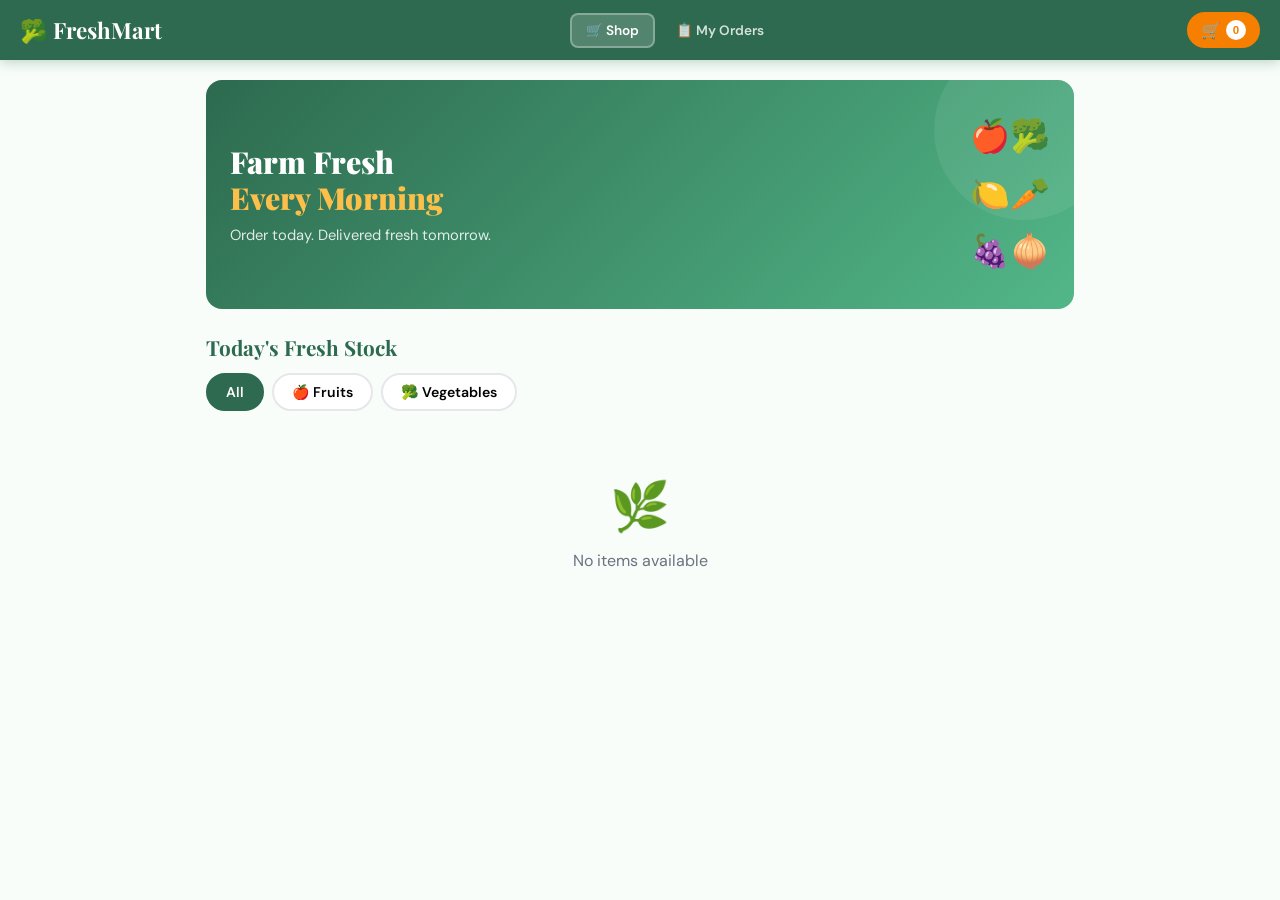
<file: index.html>
<!DOCTYPE html>
<html lang="en">
<head>
  <meta charset="UTF-8" />
  <meta name="viewport" content="width=device-width, initial-scale=1.0" />
  <title>FreshMart - Fresh Fruits & Vegetables</title>
  <meta name="theme-color" content="#2d6a4f" />
  <link rel="manifest" href="manifest.json" />
  <link href="https://fonts.googleapis.com/css2?family=Playfair+Display:wght@700;900&family=DM+Sans:wght@300;400;500;600&display=swap" rel="stylesheet" />
  <style>
    :root{--green:#2d6a4f;--gl:#52b788;--gp:#d8f3dc;--orange:#f77f00;--yellow:#fcbf49;--red:#e63946;--bg:#f8fdf9;--card:#fff;--text:#1b1b2f;--muted:#6b7280;--border:#e5e7eb;--shadow:0 4px 24px rgba(45,106,79,.10);--r:16px;}
    *{box-sizing:border-box;margin:0;padding:0;}
    body{font-family:'DM Sans',sans-serif;background:var(--bg);color:var(--text);min-height:100vh;padding-bottom:60px;}
    .navbar{background:var(--green);color:#fff;display:flex;align-items:center;justify-content:space-between;padding:12px 20px;position:sticky;top:0;z-index:100;box-shadow:0 2px 12px rgba(45,106,79,.3);}
    .nav-brand{font-family:'Playfair Display',serif;font-size:1.4rem;font-weight:700;}
    .nav-tabs{display:flex;gap:5px;}
    .nav-tab{background:transparent;border:2px solid transparent;color:rgba(255,255,255,.8);padding:7px 14px;border-radius:8px;cursor:pointer;font-family:'DM Sans',sans-serif;font-size:.85rem;font-weight:600;transition:all .2s;}
    .nav-tab.active,.nav-tab:hover{background:rgba(255,255,255,.18);color:#fff;border-color:rgba(255,255,255,.3);}
    .cart-btn{background:var(--orange);border:none;color:#fff;padding:8px 14px;border-radius:20px;font-weight:700;cursor:pointer;font-size:1rem;display:flex;align-items:center;gap:5px;}
    .cart-count{background:#fff;color:var(--orange);border-radius:50%;width:20px;height:20px;display:flex;align-items:center;justify-content:center;font-size:.72rem;font-weight:800;}
    .page{display:none;max-width:900px;margin:0 auto;padding:0 16px;}
    .page.active{display:block;}
    .hero{background:linear-gradient(135deg,var(--green),var(--gl));border-radius:var(--r);margin:20px 0;padding:28px 24px;display:flex;justify-content:space-between;align-items:center;color:#fff;overflow:hidden;position:relative;}
    .hero::before{content:'';position:absolute;top:-40px;right:-40px;width:180px;height:180px;background:rgba(255,255,255,.07);border-radius:50%;}
    .hero h1{font-family:'Playfair Display',serif;font-size:1.9rem;font-weight:900;line-height:1.2;}
    .hero h1 span{color:var(--yellow);}
    .hero p{margin-top:8px;opacity:.85;font-size:.92rem;}
    .hero-e{font-size:2rem;line-height:1.8;text-align:right;}
    .sec-title{font-family:'Playfair Display',serif;font-size:1.3rem;font-weight:700;color:var(--green);margin:24px 0 12px;}
    .filter-bar{display:flex;gap:8px;margin-bottom:16px;flex-wrap:wrap;}
    .filter-btn{padding:8px 18px;border-radius:20px;border:2px solid var(--border);background:#fff;cursor:pointer;font-family:'DM Sans',sans-serif;font-weight:600;font-size:.88rem;transition:all .2s;}
    .filter-btn.active,.filter-btn:hover{background:var(--green);color:#fff;border-color:var(--green);}
    .grid{display:grid;grid-template-columns:repeat(auto-fill,minmax(155px,1fr));gap:14px;margin-bottom:32px;}
    .pcard{background:var(--card);border-radius:var(--r);padding:18px 14px;box-shadow:var(--shadow);text-align:center;transition:transform .2s;border:2px solid transparent;}
    .pcard:hover{transform:translateY(-3px);border-color:var(--gp);}
    .pcard.oos{opacity:.5;}
    .pe{font-size:2.4rem;margin-bottom:8px;}
    .pn{font-weight:700;font-size:.95rem;margin-bottom:4px;}
    .pp{color:var(--green);font-weight:800;font-size:1.05rem;}
    .pu{font-size:.75rem;color:var(--muted);}
    .ps{font-size:.78rem;color:var(--muted);margin:5px 0 10px;}
    .ps.low{color:var(--red);font-weight:700;}
    .btn-add{width:100%;padding:9px;background:var(--green);color:#fff;border:none;border-radius:10px;font-family:'DM Sans',sans-serif;font-weight:700;cursor:pointer;transition:background .2s;}
    .btn-add:hover{background:var(--gl);}
    .btn-add:disabled{background:var(--border);color:var(--muted);cursor:not-allowed;}
    .qc{display:flex;align-items:center;justify-content:center;gap:10px;}
    .qb{width:30px;height:30px;background:var(--gp);color:var(--green);border:none;border-radius:8px;font-size:1.2rem;cursor:pointer;font-weight:800;line-height:1;}
    .qb:hover{background:var(--green);color:#fff;}
    .qn{font-weight:800;font-size:1rem;min-width:22px;text-align:center;}
    .overlay{display:none;position:fixed;inset:0;background:rgba(0,0,0,.45);z-index:200;align-items:center;justify-content:center;padding:16px;}
    .overlay.open{display:flex;}
    .modal{background:#fff;border-radius:20px;padding:24px;width:100%;max-width:480px;max-height:90vh;overflow-y:auto;box-shadow:0 20px 60px rgba(0,0,0,.25);}
    .mhead{display:flex;align-items:center;justify-content:space-between;margin-bottom:18px;}
    .mhead h2{font-family:'Playfair Display',serif;font-size:1.3rem;}
    .cbtn{background:var(--gp);border:none;border-radius:8px;padding:4px 12px;cursor:pointer;font-size:1rem;color:var(--green);}
    .ci{display:flex;align-items:center;justify-content:space-between;padding:10px 0;border-bottom:1px solid var(--border);gap:10px;}
    .cin{flex:1;font-weight:600;}
    .cip{color:var(--green);font-weight:800;white-space:nowrap;}
    .cfooter{border-top:2px solid var(--border);padding-top:14px;margin-top:8px;display:flex;flex-direction:column;gap:12px;}
    .ctotal{font-size:1.2rem;font-weight:800;}
    .fg{margin-bottom:14px;}
    .fg label{display:block;font-weight:700;font-size:.8rem;margin-bottom:5px;color:var(--muted);text-transform:uppercase;letter-spacing:.5px;}
    .fg input,.fg textarea{width:100%;padding:11px 14px;border:2px solid var(--border);border-radius:10px;font-family:'DM Sans',sans-serif;font-size:.95rem;outline:none;transition:border-color .2s;}
    .fg input:focus,.fg textarea:focus{border-color:var(--green);}
    .po{display:flex;gap:16px;flex-wrap:wrap;}
    .pol{display:flex;align-items:center;gap:8px;font-weight:600;cursor:pointer;}
    .ubox{background:linear-gradient(135deg,#e8f5e9,#f1f8e9);border:2px solid var(--gl);border-radius:14px;padding:16px;margin-bottom:12px;}
    .urow{display:flex;gap:14px;align-items:center;}
    .uicon{font-size:3rem;}
    .ulbl{font-size:.75rem;color:var(--muted);text-transform:uppercase;letter-spacing:.5px;}
    .uval{font-weight:800;color:var(--green);font-size:1rem;word-break:break-all;}
    .sbox{background:var(--gp);border-radius:12px;padding:14px;margin-top:10px;font-size:.9rem;}
    .sbox>div{margin-bottom:5px;}
    .btn-p{background:var(--green);color:#fff;border:none;border-radius:12px;padding:12px 24px;font-family:'DM Sans',sans-serif;font-weight:700;font-size:1rem;cursor:pointer;transition:background .2s;}
    .btn-p:hover{background:var(--gl);}
    .ocard{background:#fff;border-radius:14px;padding:16px;box-shadow:var(--shadow);margin-bottom:12px;border-left:4px solid var(--green);}
    .ocard.pending{border-color:var(--orange);}
    .ocard.delivered{border-color:var(--gl);}
    .oid{font-size:.78rem;color:var(--muted);}
    .oaddr{font-weight:700;}
    .oitems{font-size:.88rem;margin:6px 0;}
    .ometa{display:flex;gap:8px;flex-wrap:wrap;align-items:center;margin-top:8px;}
    .badge{padding:3px 10px;border-radius:20px;font-size:.72rem;font-weight:800;text-transform:uppercase;}
    .bp{background:#fff3cd;color:#856404;}
    .bd{background:var(--gp);color:var(--green);}
    .bc{background:#f8d7da;color:#721c24;}
    .bu{background:#cce5ff;color:#004085;}
    .bpd{background:var(--gp);color:var(--green);}
    .toast{position:fixed;bottom:28px;left:50%;transform:translateX(-50%) translateY(100px);background:var(--text);color:#fff;padding:12px 26px;border-radius:30px;font-weight:700;z-index:999;transition:transform .3s;white-space:nowrap;}
    .toast.show{transform:translateX(-50%) translateY(0);}
    .empty{text-align:center;color:var(--muted);padding:48px 20px;}
    .empty .big{font-size:3rem;margin-bottom:12px;}
    @media(max-width:600px){.hero h1{font-size:1.5rem;}.hero-e{font-size:1.5rem;}.nav-brand{font-size:1.1rem;}.nav-tab{padding:5px 9px;font-size:.78rem;}}
  </style>
</head>
<body>
<nav class="navbar">
  <div class="nav-brand">🥦 FreshMart</div>
  <div class="nav-tabs">
    <button class="nav-tab active" onclick="showTab('shop',this)">🛒 Shop</button>
    <button class="nav-tab" onclick="showTab('myorders',this)">📋 My Orders</button>
  </div>
  <button class="cart-btn" onclick="openCart()">🛒 <span class="cart-count" id="cartCount">0</span></button>
</nav>

<!-- SHOP -->
<div class="page active" id="tab-shop">
  <div class="hero">
    <div><h1>Farm Fresh<br><span>Every Morning</span></h1><p>Order today. Delivered fresh tomorrow.</p></div>
    <div class="hero-e">🍎🥦<br>🍋🥕<br>🍇🧅</div>
  </div>
  <div class="sec-title">Today's Fresh Stock</div>
  <div class="filter-bar">
    <button class="filter-btn active" onclick="filterCat('all',this)">All</button>
    <button class="filter-btn" onclick="filterCat('fruit',this)">🍎 Fruits</button>
    <button class="filter-btn" onclick="filterCat('vegetable',this)">🥦 Vegetables</button>
  </div>
  <div class="grid" id="productGrid"></div>
</div>

<!-- MY ORDERS -->
<div class="page" id="tab-myorders">
  <div class="sec-title" style="margin-top:20px">My Orders</div>
  <div id="myOrdersList"></div>
</div>

<!-- CART MODAL -->
<div class="overlay" id="cartOverlay" onclick="maybeClose('cartOverlay',event)">
  <div class="modal">
    <div class="mhead"><h2>Your Cart 🛒</h2><button class="cbtn" onclick="closeOverlay('cartOverlay')">✕</button></div>
    <div id="cartItemsEl"></div>
    <div class="cfooter">
      <div class="ctotal">Total: ₹<span id="cartTotalEl">0</span></div>
      <button class="btn-p" onclick="goCheckout()">Place Order →</button>
    </div>
  </div>
</div>

<!-- CHECKOUT MODAL -->
<div class="overlay" id="checkoutOverlay" onclick="maybeClose('checkoutOverlay',event)">
  <div class="modal">
    <div class="mhead"><h2>Confirm Order 📋</h2><button class="cbtn" onclick="closeOverlay('checkoutOverlay')">✕</button></div>
    <div class="fg"><label>Your Name *</label><input id="cName" placeholder="Enter your name"/></div>
    <div class="fg"><label>Phone Number *</label><input type="tel" id="cPhone" placeholder="+91 XXXXXXXXXX"/></div>
    <div class="fg"><label>Delivery Address *</label><textarea id="cAddr" rows="2" placeholder="Full delivery address"></textarea></div>
    <div class="fg">
      <label>Payment Method</label>
      <div class="po">
        <label class="pol"><input type="radio" name="pm" value="cash" checked onchange="toggleUpi()"> Cash on Delivery</label>
        <label class="pol"><input type="radio" name="pm" value="upi" onchange="toggleUpi()"> UPI / Online</label>
      </div>
    </div>
    <div id="upiBox" class="ubox" style="display:none">
      <div class="urow">
        <div class="uicon">📱</div>
        <div>
          <div class="ulbl">UPI ID</div><div class="uval" id="showUpiId">—</div>
          <div class="ulbl" style="margin-top:6px">Phone Pay / GPay / Paytm</div>
          <div class="uval" id="showUpiPhone">—</div>
        </div>
      </div>
      <div class="fg" style="margin-top:12px"><label>UTR / Transaction Number</label><input id="utrInput" placeholder="Enter after payment"/></div>
    </div>
    <div class="sbox" id="checkoutSummary"></div>
    <button class="btn-p" style="width:100%;margin-top:16px" onclick="confirmOrder()">✅ Confirm Order</button>
  </div>
</div>

<div class="toast" id="toast"></div>

<script>
function getData(k,def){try{return JSON.parse(localStorage.getItem(k))||def;}catch{return def;}}
function getProds(){return getData('fm_products',[]);}
function getOrders(){return getData('fm_orders',[]);}
function getPay(){return getData('fm_payment',{});}
function saveOrders(o){localStorage.setItem('fm_orders',JSON.stringify(o));}

let cart={},catFilter='all';

function toast(msg){const t=document.getElementById('toast');t.textContent=msg;t.classList.add('show');setTimeout(()=>t.classList.remove('show'),2500);}

function showTab(n,btn){
  document.querySelectorAll('.page').forEach(p=>p.classList.remove('active'));
  document.querySelectorAll('.nav-tab').forEach(b=>b.classList.remove('active'));
  document.getElementById('tab-'+n).classList.add('active');
  if(btn)btn.classList.add('active');
  if(n==='shop')renderProducts();
  if(n==='myorders')renderMyOrders();
}

function filterCat(c,btn){
  catFilter=c;
  document.querySelectorAll('.filter-btn').forEach(b=>b.classList.remove('active'));
  btn.classList.add('active');
  renderProducts();
}

function calcSold(id){
  return getOrders().filter(o=>o.status!=='cancelled')
    .reduce((a,o)=>a+(o.items||[]).filter(i=>i.productId==id).reduce((s,i)=>s+i.qty,0),0);
}

function renderProducts(){
  const prods=getProds();
  const list=catFilter==='all'?prods:prods.filter(p=>p.category===catFilter);
  const grid=document.getElementById('productGrid');
  if(!list.length){grid.innerHTML='<div class="empty" style="grid-column:1/-1"><div class="big">🌿</div>No items available</div>';return;}
  grid.innerHTML=list.map(p=>{
    const avail=p.stock-calcSold(p.id);
    const inCart=cart[p.id]||0;
    const low=avail>0&&avail<=5,oos=avail<=0;
    return `<div class="pcard ${oos?'oos':''}">
      <div class="pe">${p.emoji}</div>
      <div class="pn">${p.name}</div>
      <div class="pp">₹${p.price}<span class="pu">/kg</span></div>
      <div class="ps ${low?'low':''}">${oos?'❌ Out of stock':low?`⚠️ Only ${avail}kg left`:`${avail}kg available`}</div>
      ${oos?`<button class="btn-add" disabled>Out of Stock</button>`:
        inCart===0?`<button class="btn-add" onclick="addCart(${p.id})">+ Add to Cart</button>`:
        `<div class="qc"><button class="qb" onclick="chgQty(${p.id},-1)">−</button><span class="qn">${inCart}kg</span><button class="qb" onclick="chgQty(${p.id},1)">+</button></div>`}
    </div>`;
  }).join('');
}

function addCart(id){cart[id]=1;updCount();renderProducts();}
function chgQty(id,d){
  const p=getProds().find(x=>x.id==id);
  const avail=p.stock-calcSold(p.id);
  cart[id]=(cart[id]||0)+d;
  if(cart[id]>avail){cart[id]=avail;toast('Max stock reached');}
  if(cart[id]<=0)delete cart[id];
  updCount();renderProducts();
}
function updCount(){document.getElementById('cartCount').textContent=Object.values(cart).reduce((a,b)=>a+b,0);}

function openCart(){document.getElementById('cartOverlay').classList.add('open');renderCartModal();}
function closeOverlay(id){document.getElementById(id).classList.remove('open');}
function maybeClose(id,e){if(e.target===document.getElementById(id))closeOverlay(id);}

function renderCartModal(){
  const keys=Object.keys(cart),prods=getProds();let total=0;
  const el=document.getElementById('cartItemsEl');
  if(!keys.length){el.innerHTML='<p class="empty">Cart is empty</p>';document.getElementById('cartTotalEl').textContent=0;return;}
  el.innerHTML=keys.map(id=>{
    const p=prods.find(x=>x.id==id);const sub=p.price*cart[id];total+=sub;
    return `<div class="ci"><div class="cin">${p.emoji} ${p.name}</div>
      <div class="qc" style="gap:6px"><button class="qb" onclick="chgQty(${p.id},-1);renderCartModal()">−</button><span class="qn">${cart[id]}kg</span><button class="qb" onclick="chgQty(${p.id},1);renderCartModal()">+</button></div>
      <div class="cip">₹${sub}</div></div>`;
  }).join('');
  document.getElementById('cartTotalEl').textContent=total;
}

function goCheckout(){
  if(!Object.keys(cart).length){toast('Cart is empty');return;}
  closeOverlay('cartOverlay');
  const pay=getPay();
  document.getElementById('showUpiId').textContent=pay.upiId||'Contact shop for UPI';
  document.getElementById('showUpiPhone').textContent=pay.phone||'—';
  renderSummary();
  document.getElementById('checkoutOverlay').classList.add('open');
}

function toggleUpi(){
  document.getElementById('upiBox').style.display=document.querySelector('input[name="pm"]:checked').value==='upi'?'block':'none';
}

function renderSummary(){
  const prods=getProds();let total=0;
  const lines=Object.keys(cart).map(id=>{const p=prods.find(x=>x.id==id);const sub=p.price*cart[id];total+=sub;return `<div>${p.emoji} ${p.name} × ${cart[id]}kg = ₹${sub}</div>`;});
  document.getElementById('checkoutSummary').innerHTML=lines.join('')+`<div style="border-top:1px solid #aaa;margin-top:8px;padding-top:8px;font-weight:800">Total: ₹${total}</div>`;
}

function confirmOrder(){
  const name=document.getElementById('cName').value.trim();
  const phone=document.getElementById('cPhone').value.trim();
  const addr=document.getElementById('cAddr').value.trim();
  const method=document.querySelector('input[name="pm"]:checked').value;
  const utr=document.getElementById('utrInput').value.trim();
  if(!name||!phone||!addr){toast('⚠️ Please fill all fields');return;}
  const prods=getProds();let total=0;
  const items=Object.keys(cart).map(id=>{const p=prods.find(x=>x.id==id);const sub=p.price*cart[id];total+=sub;return{productId:p.id,name:p.name,emoji:p.emoji,qty:cart[id],price:p.price,subtotal:sub};});
  const order={id:'ORD'+Date.now(),customer:name,phone,address:addr,paymentMethod:method,utr:utr||'',paymentStatus:method==='upi'&&utr?'paid':'pending',status:'pending',items,total,orderDate:new Date().toISOString(),deliveryDate:getTomorrow()};
  const orders=getOrders();orders.unshift(order);saveOrders(orders);
  localStorage.setItem('fm_my_phone',phone);
  cart={};updCount();closeOverlay('checkoutOverlay');
  ['cName','cPhone','cAddr','utrInput'].forEach(id=>document.getElementById(id).value='');
  toast(`✅ Order placed! ID: ${order.id}`);renderProducts();
}

function getTomorrow(){const d=new Date();d.setDate(d.getDate()+1);return d.toISOString().slice(0,10);}

function renderMyOrders(){
  const el=document.getElementById('myOrdersList');
  const phone=localStorage.getItem('fm_my_phone')||'';
  const all=getOrders();
  const mine=phone?all.filter(o=>o.phone===phone):all;
  if(!mine.length){el.innerHTML='<div class="empty"><div class="big">📋</div>No orders yet.<br>Start shopping!</div>';return;}
  el.innerHTML=mine.map(o=>`
    <div class="ocard ${o.status}">
      <div style="display:flex;justify-content:space-between;align-items:flex-start;flex-wrap:wrap;gap:6px">
        <div><div class="oid">${o.id} · ${fmt(o.orderDate)}</div><div class="oaddr">📍 ${o.address}</div></div>
        <div style="font-weight:800;color:var(--green);font-size:1.1rem">₹${o.total}</div>
      </div>
      <div class="oitems">${o.items.map(i=>`${i.emoji} ${i.name} ×${i.qty}kg`).join(' · ')}</div>
      <div class="ometa">
        <span class="badge ${o.status==='delivered'?'bd':'bp'}">${o.status==='delivered'?'✅ Delivered':'🕐 Pending'}</span>
        <span class="badge ${o.paymentMethod==='upi'?'bu':'bc'}">${o.paymentMethod}</span>
        <span class="badge ${o.paymentStatus==='paid'?'bpd':'bp'}">${o.paymentStatus==='paid'?'✅ Paid':'⏳ Unpaid'}</span>
        <span style="margin-left:auto;font-size:.78rem;color:var(--muted)">Delivery: ${o.deliveryDate}</span>
      </div>
    </div>`).join('');
}

function fmt(iso){if(!iso)return'';return new Date(iso).toLocaleDateString('en-IN',{day:'numeric',month:'short',hour:'2-digit',minute:'2-digit'});}

if('serviceWorker'in navigator)window.addEventListener('load',()=>navigator.serviceWorker.register('sw.js'));
renderProducts();
</script>
</body>
</html>
</file>
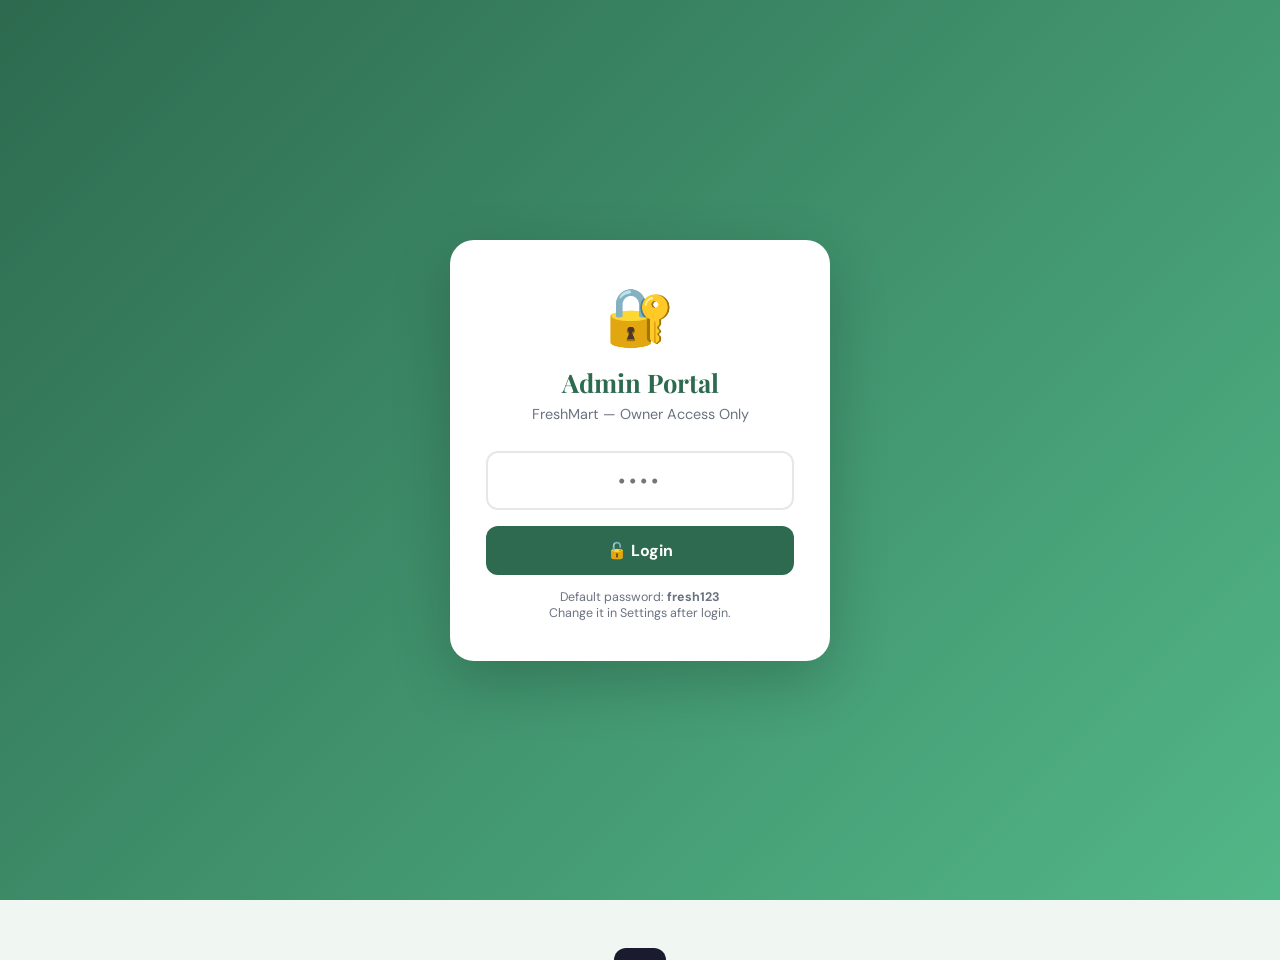
<file: admin.html>
<!DOCTYPE html>
<html lang="en">
<head>
  <meta charset="UTF-8"/>
  <meta name="viewport" content="width=device-width, initial-scale=1.0"/>
  <title>FreshMart Admin</title>
  <meta name="robots" content="noindex, nofollow"/>
  <link href="https://fonts.googleapis.com/css2?family=Playfair+Display:wght@700;900&family=DM+Sans:wght@300;400;500;600&display=swap" rel="stylesheet"/>
  <style>
    :root{--green:#2d6a4f;--gl:#52b788;--gp:#d8f3dc;--orange:#f77f00;--yellow:#fcbf49;--red:#e63946;--bg:#f0f7f2;--card:#fff;--text:#1b1b2f;--muted:#6b7280;--border:#e5e7eb;--shadow:0 4px 24px rgba(45,106,79,.10);--r:16px;}
    *{box-sizing:border-box;margin:0;padding:0;}
    body{font-family:'DM Sans',sans-serif;background:var(--bg);color:var(--text);min-height:100vh;padding-bottom:60px;}

    /* ===== LOGIN SCREEN ===== */
    .login-wrap{min-height:100vh;display:flex;align-items:center;justify-content:center;background:linear-gradient(135deg,var(--green),var(--gl));padding:20px;}
    .login-box{background:#fff;border-radius:24px;padding:40px 36px;width:100%;max-width:380px;box-shadow:0 20px 60px rgba(0,0,0,.2);text-align:center;}
    .login-icon{font-size:3.5rem;margin-bottom:12px;}
    .login-box h1{font-family:'Playfair Display',serif;font-size:1.6rem;color:var(--green);margin-bottom:6px;}
    .login-box p{color:var(--muted);font-size:.9rem;margin-bottom:28px;}
    .login-input{width:100%;padding:14px 16px;border:2px solid var(--border);border-radius:12px;font-family:'DM Sans',sans-serif;font-size:1rem;outline:none;text-align:center;letter-spacing:4px;font-size:1.3rem;transition:border-color .2s;margin-bottom:16px;}
    .login-input:focus{border-color:var(--green);}
    .login-btn{width:100%;padding:14px;background:var(--green);color:#fff;border:none;border-radius:12px;font-family:'DM Sans',sans-serif;font-weight:700;font-size:1rem;cursor:pointer;transition:background .2s;}
    .login-btn:hover{background:var(--gl);}
    .login-err{color:var(--red);font-size:.88rem;margin-top:10px;display:none;}
    .login-hint{color:var(--muted);font-size:.78rem;margin-top:14px;}

    /* ===== ADMIN LAYOUT ===== */
    #adminApp{display:none;}
    .navbar{background:var(--green);color:#fff;display:flex;align-items:center;justify-content:space-between;padding:12px 20px;position:sticky;top:0;z-index:100;box-shadow:0 2px 12px rgba(45,106,79,.3);flex-wrap:wrap;gap:8px;}
    .nav-brand{font-family:'Playfair Display',serif;font-size:1.3rem;font-weight:700;}
    .nav-brand span{background:var(--yellow);color:var(--text);padding:2px 10px;border-radius:20px;font-size:.75rem;font-weight:800;margin-left:8px;vertical-align:middle;}
    .nav-tabs{display:flex;gap:4px;flex-wrap:wrap;}
    .nav-tab{background:transparent;border:2px solid transparent;color:rgba(255,255,255,.8);padding:7px 12px;border-radius:8px;cursor:pointer;font-family:'DM Sans',sans-serif;font-size:.82rem;font-weight:600;transition:all .2s;}
    .nav-tab.active,.nav-tab:hover{background:rgba(255,255,255,.18);color:#fff;border-color:rgba(255,255,255,.3);}
    .logout-btn{background:rgba(255,255,255,.15);border:2px solid rgba(255,255,255,.3);color:#fff;padding:7px 14px;border-radius:8px;cursor:pointer;font-family:'DM Sans',sans-serif;font-size:.82rem;font-weight:700;}
    .logout-btn:hover{background:rgba(255,255,255,.25);}

    .page{display:none;max-width:960px;margin:0 auto;padding:0 16px;}
    .page.active{display:block;}

    /* STATS */
    .stats-row{display:grid;grid-template-columns:repeat(auto-fill,minmax(130px,1fr));gap:12px;margin-bottom:20px;}
    .stat{background:#fff;border-radius:14px;padding:16px;box-shadow:var(--shadow);text-align:center;}
    .stat-val{font-size:1.6rem;font-weight:800;color:var(--green);}
    .stat-val.warn{color:var(--red);}
    .stat-lbl{font-size:.75rem;color:var(--muted);margin-top:4px;}

    /* PAGE HEADER */
    .ph{display:flex;align-items:center;justify-content:space-between;margin:20px 0 16px;gap:10px;flex-wrap:wrap;}
    .ph h2{font-family:'Playfair Display',serif;font-size:1.5rem;}
    .ph-actions{display:flex;gap:8px;flex-wrap:wrap;align-items:center;}

    /* BUTTONS */
    .btn-p{background:var(--green);color:#fff;border:none;border-radius:12px;padding:11px 22px;font-family:'DM Sans',sans-serif;font-weight:700;font-size:.9rem;cursor:pointer;transition:background .2s;}
    .btn-p:hover{background:var(--gl);}
    .btn-s{background:#fff;color:var(--green);border:2px solid var(--green);border-radius:12px;padding:9px 18px;font-family:'DM Sans',sans-serif;font-weight:700;font-size:.9rem;cursor:pointer;transition:all .2s;}
    .btn-s:hover{background:var(--gp);}
    .btn-sm{padding:5px 12px;font-size:.8rem;border-radius:8px;cursor:pointer;font-family:'DM Sans',sans-serif;font-weight:700;border:none;margin-left:4px;}
    .btn-ok{background:var(--green);color:#fff;}
    .btn-warn{background:var(--yellow);color:#333;}
    .btn-del{background:#f8d7da;color:var(--red);}
    .btn-edit{background:#cce5ff;color:#004085;}

    /* STOCK TABLE */
    .tbl-wrap{overflow-x:auto;}
    table{width:100%;border-collapse:collapse;background:#fff;border-radius:14px;overflow:hidden;box-shadow:var(--shadow);}
    th{background:var(--green);color:#fff;padding:12px 14px;text-align:left;font-size:.8rem;text-transform:uppercase;letter-spacing:.5px;}
    td{padding:12px 14px;border-bottom:1px solid var(--border);font-size:.9rem;}
    tr:last-child td{border-bottom:none;}
    tr:hover td{background:var(--gp);}
    .avail{font-weight:800;color:var(--green);}
    .avail.low{color:var(--red);}
    .avail.zero{color:var(--muted);}

    /* ORDERS */
    .ocard{background:#fff;border-radius:14px;padding:16px;box-shadow:var(--shadow);margin-bottom:12px;border-left:4px solid var(--green);}
    .ocard.pending{border-color:var(--orange);}
    .ocard.delivered{border-color:var(--gl);opacity:.85;}
    .ohead{display:flex;justify-content:space-between;align-items:flex-start;flex-wrap:wrap;gap:6px;}
    .oid{font-size:.75rem;color:var(--muted);}
    .oname{font-weight:800;font-size:1rem;}
    .ophone{font-size:.85rem;color:var(--muted);}
    .oitems{margin:8px 0;font-size:.88rem;}
    .ometa{display:flex;gap:8px;flex-wrap:wrap;align-items:center;margin-top:10px;}
    .badge{padding:3px 10px;border-radius:20px;font-size:.72rem;font-weight:800;text-transform:uppercase;}
    .bp{background:#fff3cd;color:#856404;}
    .bd{background:var(--gp);color:var(--green);}
    .bc{background:#f8d7da;color:#721c24;}
    .bu{background:#cce5ff;color:#004085;}
    .bpd{background:var(--gp);color:var(--green);}
    .ototal{font-weight:800;color:var(--green);font-size:1rem;}

    /* PAYMENTS */
    .pay-card{background:linear-gradient(135deg,var(--green),var(--gl));color:#fff;border-radius:20px;padding:24px;margin-bottom:24px;}
    .pay-card-title{font-family:'Playfair Display',serif;font-size:1.1rem;margin-bottom:16px;opacity:.85;}
    .pay-row{display:flex;justify-content:space-between;padding:10px 0;border-bottom:1px solid rgba(255,255,255,.2);font-size:.95rem;}
    .pay-row:last-of-type{border-bottom:none;}
    .pay-row span{opacity:.8;}
    .qr-ph{background:rgba(255,255,255,.15);border-radius:14px;padding:24px;text-align:center;margin-top:16px;font-size:.9rem;opacity:.85;}
    .pending-item{background:#fff;border-radius:12px;padding:14px;box-shadow:var(--shadow);margin-bottom:10px;display:flex;align-items:center;justify-content:space-between;flex-wrap:wrap;gap:10px;}

    /* MODAL */
    .overlay{display:none;position:fixed;inset:0;background:rgba(0,0,0,.45);z-index:200;align-items:center;justify-content:center;padding:16px;}
    .overlay.open{display:flex;}
    .modal{background:#fff;border-radius:20px;padding:24px;width:100%;max-width:480px;max-height:90vh;overflow-y:auto;box-shadow:0 20px 60px rgba(0,0,0,.25);}
    .mhead{display:flex;align-items:center;justify-content:space-between;margin-bottom:18px;}
    .mhead h2{font-family:'Playfair Display',serif;font-size:1.3rem;}
    .cbtn{background:var(--gp);border:none;border-radius:8px;padding:4px 12px;cursor:pointer;font-size:1rem;color:var(--green);}
    .fg{margin-bottom:14px;}
    .fg label{display:block;font-weight:700;font-size:.8rem;margin-bottom:5px;color:var(--muted);text-transform:uppercase;letter-spacing:.5px;}
    .fg input,.fg textarea,.fg select{width:100%;padding:11px 14px;border:2px solid var(--border);border-radius:10px;font-family:'DM Sans',sans-serif;font-size:.95rem;outline:none;transition:border-color .2s;}
    .fg input:focus,.fg textarea:focus,.fg select:focus{border-color:var(--green);}

    /* CHANGE PASSWORD */
    .settings-card{background:#fff;border-radius:var(--r);padding:20px;box-shadow:var(--shadow);margin-bottom:16px;}
    .settings-card h3{font-family:'Playfair Display',serif;color:var(--green);margin-bottom:14px;}

    /* TOAST */
    .toast{position:fixed;bottom:28px;left:50%;transform:translateX(-50%) translateY(100px);background:var(--text);color:#fff;padding:12px 26px;border-radius:30px;font-weight:700;z-index:999;transition:transform .3s;white-space:nowrap;}
    .toast.show{transform:translateX(-50%) translateY(0);}
    .empty{text-align:center;color:var(--muted);padding:48px 20px;}
    .sec-title{font-family:'Playfair Display',serif;font-size:1.2rem;font-weight:700;color:var(--green);margin:20px 0 12px;}

    select{appearance:auto;}
    @media(max-width:600px){.nav-brand{font-size:1rem;}.nav-tab{padding:5px 8px;font-size:.75rem;}}
  </style>
</head>
<body>

<!-- ===== LOGIN SCREEN ===== -->
<div id="loginScreen" class="login-wrap">
  <div class="login-box">
    <div class="login-icon">🔐</div>
    <h1>Admin Portal</h1>
    <p>FreshMart — Owner Access Only</p>
    <input class="login-input" type="password" id="pwdInput" placeholder="••••" maxlength="20" onkeydown="if(event.key==='Enter')doLogin()"/>
    <button class="login-btn" onclick="doLogin()">🔓 Login</button>
    <div class="login-err" id="loginErr">❌ Wrong password. Try again.</div>
    <div class="login-hint">Default password: <strong>fresh123</strong><br>Change it in Settings after login.</div>
  </div>
</div>

<!-- ===== ADMIN APP ===== -->
<div id="adminApp">
  <nav class="navbar">
    <div class="nav-brand">🥦 FreshMart <span>ADMIN</span></div>
    <div class="nav-tabs">
      <button class="nav-tab active" onclick="showTab('orders',this)">📋 Orders</button>
      <button class="nav-tab" onclick="showTab('stock',this)">📦 Stock</button>
      <button class="nav-tab" onclick="showTab('payments',this)">💳 Payments</button>
      <button class="nav-tab" onclick="showTab('settings',this)">⚙️ Settings</button>
    </div>
    <button class="logout-btn" onclick="doLogout()">🚪 Logout</button>
  </nav>

  <!-- ===== ORDERS ===== -->
  <div class="page active" id="tab-orders">
    <div class="ph">
      <h2>Orders Dashboard</h2>
      <div class="ph-actions">
        <select id="orderFilter" onchange="renderOrders()">
          <option value="today">Today's Orders</option>
          <option value="tomorrow">Tomorrow's Delivery</option>
          <option value="all">All Orders</option>
        </select>
        <button class="btn-s" onclick="exportOrders()">📤 Export</button>
      </div>
    </div>
    <div class="stats-row" id="orderStats"></div>
    <div id="ordersList"></div>
  </div>

  <!-- ===== STOCK ===== -->
  <div class="page" id="tab-stock">
    <div class="ph">
      <h2>Stock Management</h2>
      <button class="btn-p" onclick="openAddStock()">+ Add Item</button>
    </div>
    <div class="stats-row" id="stockStats"></div>
    <div class="tbl-wrap">
      <table>
        <thead>
          <tr>
            <th>Item</th><th>Category</th><th>Opening</th><th>Sold</th><th>Available</th><th>Price ₹/kg</th><th>Actions</th>
          </tr>
        </thead>
        <tbody id="stockBody"></tbody>
      </table>
    </div>
  </div>

  <!-- ===== PAYMENTS ===== -->
  <div class="page" id="tab-payments">
    <div class="ph">
      <h2>Payment Details</h2>
      <button class="btn-s" onclick="openEditPay()">✏️ Edit</button>
    </div>
    <div class="pay-card">
      <div class="pay-card-title">Your UPI / Shop Details</div>
      <div class="pay-row"><span>UPI ID</span><strong id="dUpiId">—</strong></div>
      <div class="pay-row"><span>Phone (GPay/Paytm)</span><strong id="dPhone">—</strong></div>
      <div class="pay-row"><span>Account Holder</span><strong id="dName">—</strong></div>
      <div class="pay-row"><span>Bank</span><strong id="dBank">—</strong></div>
      <div class="qr-ph">📱 QR shown to customers at checkout</div>
    </div>
    <div class="sec-title">Payment Summary</div>
    <div class="stats-row" id="payStats"></div>
    <div class="sec-title">Pending Payments</div>
    <div id="pendingPay"></div>
  </div>

  <!-- ===== SETTINGS ===== -->
  <div class="page" id="tab-settings">
    <div class="ph"><h2>Settings</h2></div>
    <div class="settings-card">
      <h3>🔐 Change Admin Password</h3>
      <div class="fg"><label>Current Password</label><input type="password" id="oldPwd" placeholder="Current password"/></div>
      <div class="fg"><label>New Password</label><input type="password" id="newPwd" placeholder="New password (min 4 chars)"/></div>
      <div class="fg"><label>Confirm New Password</label><input type="password" id="confPwd" placeholder="Confirm new password"/></div>
      <button class="btn-p" onclick="changePwd()">Update Password</button>
    </div>
    <div class="settings-card">
      <h3>🛒 Shop Name</h3>
      <div class="fg"><label>Shop Name</label><input type="text" id="shopNameInput" placeholder="FreshMart"/></div>
      <button class="btn-p" onclick="saveShopName()">Save</button>
    </div>
    <div class="settings-card" style="border:2px solid #f8d7da;">
      <h3 style="color:var(--red)">⚠️ Data Management</h3>
      <p style="font-size:.88rem;color:var(--muted);margin-bottom:14px">These actions cannot be undone.</p>
      <button class="btn-sm btn-del" style="padding:10px 18px;font-size:.88rem" onclick="clearAllOrders()">🗑 Clear All Orders</button>
      &nbsp;
      <button class="btn-sm btn-del" style="padding:10px 18px;font-size:.88rem" onclick="resetStock()">🗑 Reset Stock to Default</button>
    </div>
  </div>
</div>

<!-- ADD/EDIT STOCK MODAL -->
<div class="overlay" id="stockOverlay" onclick="maybeClose('stockOverlay',event)">
  <div class="modal">
    <div class="mhead"><h2 id="stockModalTitle">Add Item</h2><button class="cbtn" onclick="closeOverlay('stockOverlay')">✕</button></div>
    <div class="fg"><label>Item Name</label><input id="sName" placeholder="e.g. Mango"/></div>
    <div class="fg"><label>Category</label><select id="sCat"><option value="fruit">🍎 Fruit</option><option value="vegetable">🥦 Vegetable</option></select></div>
    <div class="fg"><label>Emoji</label><input id="sEmoji" placeholder="🍎" maxlength="2"/></div>
    <div class="fg"><label>Opening Stock (kg)</label><input type="number" id="sStock" placeholder="0" min="0"/></div>
    <div class="fg"><label>Price per kg (₹)</label><input type="number" id="sPrice" placeholder="0" min="0"/></div>
    <button class="btn-p" style="width:100%" onclick="saveStock()">Save</button>
  </div>
</div>

<!-- EDIT PAYMENT MODAL -->
<div class="overlay" id="payOverlay" onclick="maybeClose('payOverlay',event)">
  <div class="modal">
    <div class="mhead"><h2>Edit Payment Details</h2><button class="cbtn" onclick="closeOverlay('payOverlay')">✕</button></div>
    <div class="fg"><label>UPI ID</label><input id="eUpiId" placeholder="yourname@upi"/></div>
    <div class="fg"><label>Phone (GPay/Paytm)</label><input type="tel" id="ePhone" placeholder="+91 XXXXXXXXXX"/></div>
    <div class="fg"><label>Account Holder Name</label><input id="eName" placeholder="Your name"/></div>
    <div class="fg"><label>Bank Name</label><input id="eBank" placeholder="SBI / HDFC / etc."/></div>
    <button class="btn-p" style="width:100%" onclick="savePay()">Save</button>
  </div>
</div>

<div class="toast" id="toast"></div>

<script>
// ============================================================
// AUTH
// ============================================================
const DEFAULT_PWD = 'fresh123';
function getPwd(){ return localStorage.getItem('fm_admin_pwd') || DEFAULT_PWD; }
function isLoggedIn(){ return sessionStorage.getItem('fm_admin_ok') === '1'; }

function doLogin(){
  const v = document.getElementById('pwdInput').value;
  if(v === getPwd()){
    sessionStorage.setItem('fm_admin_ok','1');
    document.getElementById('loginScreen').style.display='none';
    document.getElementById('adminApp').style.display='block';
    renderOrders(); renderPaymentsDisplay();
  } else {
    document.getElementById('loginErr').style.display='block';
    document.getElementById('pwdInput').value='';
    setTimeout(()=>document.getElementById('loginErr').style.display='none',3000);
  }
}

function doLogout(){
  sessionStorage.removeItem('fm_admin_ok');
  location.reload();
}

// Check on load
if(isLoggedIn()){
  document.getElementById('loginScreen').style.display='none';
  document.getElementById('adminApp').style.display='block';
}

// ============================================================
// DATA
// ============================================================
const DEFAULT_PRODUCTS=[
  {id:1,name:'Apple',emoji:'🍎',category:'fruit',price:120,stock:30},
  {id:2,name:'Banana',emoji:'🍌',category:'fruit',price:40,stock:50},
  {id:3,name:'Mango',emoji:'🥭',category:'fruit',price:80,stock:20},
  {id:4,name:'Grapes',emoji:'🍇',category:'fruit',price:90,stock:15},
  {id:5,name:'Orange',emoji:'🍊',category:'fruit',price:60,stock:25},
  {id:6,name:'Papaya',emoji:'🍈',category:'fruit',price:35,stock:18},
  {id:7,name:'Tomato',emoji:'🍅',category:'vegetable',price:30,stock:40},
  {id:8,name:'Potato',emoji:'🥔',category:'vegetable',price:25,stock:60},
  {id:9,name:'Onion',emoji:'🧅',category:'vegetable',price:35,stock:45},
  {id:10,name:'Spinach',emoji:'🥬',category:'vegetable',price:20,stock:10},
  {id:11,name:'Carrot',emoji:'🥕',category:'vegetable',price:40,stock:30},
  {id:12,name:'Capsicum',emoji:'🫑',category:'vegetable',price:55,stock:12},
];
function getProds(){try{return JSON.parse(localStorage.getItem('fm_products'))||DEFAULT_PRODUCTS;}catch{return DEFAULT_PRODUCTS;}}
function getOrders(){try{return JSON.parse(localStorage.getItem('fm_orders'))||[];}catch{return[];}}
function getPay(){try{return JSON.parse(localStorage.getItem('fm_payment'))||{};}catch{return{};}}
function save(k,v){localStorage.setItem(k,JSON.stringify(v));}

function toast(msg){const t=document.getElementById('toast');t.textContent=msg;t.classList.add('show');setTimeout(()=>t.classList.remove('show'),2500);}

// ============================================================
// NAVIGATION
// ============================================================
function showTab(n,btn){
  document.querySelectorAll('.page').forEach(p=>p.classList.remove('active'));
  document.querySelectorAll('.nav-tab').forEach(b=>b.classList.remove('active'));
  document.getElementById('tab-'+n).classList.add('active');
  if(btn)btn.classList.add('active');
  if(n==='orders')renderOrders();
  if(n==='stock')renderStock();
  if(n==='payments')renderPaymentsDisplay();
  if(n==='settings')loadSettings();
}

function closeOverlay(id){document.getElementById(id).classList.remove('open');}
function maybeClose(id,e){if(e.target===document.getElementById(id))closeOverlay(id);}

// ============================================================
// ORDERS
// ============================================================
function calcSold(id){
  return getOrders().filter(o=>o.status!=='cancelled')
    .reduce((a,o)=>a+(o.items||[]).filter(i=>i.productId==id).reduce((s,i)=>s+i.qty,0),0);
}

function getToday(){return new Date().toISOString().slice(0,10);}
function getTomorrow(){const d=new Date();d.setDate(d.getDate()+1);return d.toISOString().slice(0,10);}

function renderOrders(){
  const f=document.getElementById('orderFilter').value;
  const today=getToday(),tom=getTomorrow();
  let list=getOrders();
  if(f==='today')list=list.filter(o=>o.orderDate?.slice(0,10)===today);
  if(f==='tomorrow')list=list.filter(o=>o.deliveryDate===tom);

  const total=list.reduce((a,o)=>a+o.total,0);
  const pending=list.filter(o=>o.status==='pending').length;
  const delivered=list.filter(o=>o.status==='delivered').length;
  const unpaid=list.filter(o=>o.paymentStatus==='pending').reduce((a,o)=>a+o.total,0);

  document.getElementById('orderStats').innerHTML=`
    <div class="stat"><div class="stat-val">${list.length}</div><div class="stat-lbl">Total Orders</div></div>
    <div class="stat"><div class="stat-val">₹${total}</div><div class="stat-lbl">Revenue</div></div>
    <div class="stat"><div class="stat-val">${pending}</div><div class="stat-lbl">Pending</div></div>
    <div class="stat"><div class="stat-val">${delivered}</div><div class="stat-lbl">Delivered</div></div>
    <div class="stat"><div class="stat-val warn">₹${unpaid}</div><div class="stat-lbl">Unpaid</div></div>`;

  const el=document.getElementById('ordersList');
  if(!list.length){el.innerHTML='<div class="empty">No orders found</div>';return;}

  el.innerHTML=list.map(o=>`
    <div class="ocard ${o.status}">
      <div class="ohead">
        <div>
          <div class="oid">${o.id} · ${fmt(o.orderDate)}</div>
          <div class="oname">👤 ${o.customer}</div>
          <div class="ophone">📞 ${o.phone}</div>
          <div class="ophone">📍 ${o.address}</div>
        </div>
        <div class="ototal">₹${o.total}</div>
      </div>
      <div class="oitems">${o.items.map(i=>`${i.emoji} ${i.name} ×${i.qty}kg (₹${i.subtotal})`).join(' &nbsp;|&nbsp; ')}</div>
      ${o.utr?`<div style="font-size:.78rem;color:#555;margin-top:4px">UTR: ${o.utr}</div>`:''}
      <div class="ometa">
        <span class="badge ${o.status==='delivered'?'bd':'bp'}">${o.status}</span>
        <span class="badge ${o.paymentMethod==='upi'?'bu':'bc'}">${o.paymentMethod}</span>
        <span class="badge ${o.paymentStatus==='paid'?'bpd':'bp'}">${o.paymentStatus}</span>
        <div style="margin-left:auto;display:flex;gap:4px;flex-wrap:wrap">
          ${o.status!=='delivered'?`<button class="btn-sm btn-ok" onclick="markDelivered('${o.id}')">✅ Delivered</button>`:''}
          ${o.paymentStatus!=='paid'?`<button class="btn-sm btn-warn" onclick="markPaid('${o.id}')">💰 Paid</button>`:''}
          <button class="btn-sm btn-del" onclick="delOrder('${o.id}')">🗑</button>
        </div>
      </div>
    </div>`).join('');
}

function markDelivered(id){const o=getOrders();const r=o.find(x=>x.id===id);if(r){r.status='delivered';save('fm_orders',o);renderOrders();toast('✅ Marked delivered');}}
function markPaid(id){const o=getOrders();const r=o.find(x=>x.id===id);if(r){r.paymentStatus='paid';save('fm_orders',o);renderOrders();renderPaymentsDisplay();toast('💰 Marked paid');}}
function delOrder(id){if(!confirm('Delete this order?'))return;save('fm_orders',getOrders().filter(x=>x.id!==id));renderOrders();toast('🗑 Deleted');}

function exportOrders(){
  const f=document.getElementById('orderFilter').value;
  const today=getToday(),tom=getTomorrow();
  let list=getOrders();
  if(f==='today')list=list.filter(o=>o.orderDate?.slice(0,10)===today);
  if(f==='tomorrow')list=list.filter(o=>o.deliveryDate===tom);
  let text=`FreshMart Orders Export\n${new Date().toLocaleString()}\n${'='.repeat(50)}\n\n`;
  list.forEach(o=>{
    text+=`Order: ${o.id}\nCustomer: ${o.customer} | Phone: ${o.phone}\nAddress: ${o.address}\n`;
    text+=`Items:\n${o.items.map(i=>`  - ${i.emoji} ${i.name}: ${i.qty}kg @ ₹${i.price} = ₹${i.subtotal}`).join('\n')}\n`;
    text+=`Total: ₹${o.total} | Payment: ${o.paymentMethod} | Status: ${o.paymentStatus}\nDelivery: ${o.status}\n${'-'.repeat(40)}\n`;
  });
  const a=document.createElement('a');a.href=URL.createObjectURL(new Blob([text],{type:'text/plain'}));
  a.download=`orders_${f}_${today}.txt`;a.click();
}

function fmt(iso){if(!iso)return'';return new Date(iso).toLocaleDateString('en-IN',{day:'numeric',month:'short',hour:'2-digit',minute:'2-digit'});}

// ============================================================
// STOCK
// ============================================================
let editingId=null;

function renderStock(){
  let totalS=0,totalSold=0,lowC=0;
  const prods=getProds();
  document.getElementById('stockBody').innerHTML=prods.map(p=>{
    const sold=calcSold(p.id),avail=p.stock-sold;
    totalS+=p.stock;totalSold+=sold;
    if(avail>0&&avail<=5)lowC++;
    const cls=avail<=0?'zero':avail<=5?'low':'';
    return `<tr>
      <td>${p.emoji} ${p.name}</td>
      <td>${p.category==='fruit'?'🍎 Fruit':'🥦 Veg'}</td>
      <td>${p.stock} kg</td>
      <td>${sold} kg</td>
      <td class="avail ${cls}">${avail<=0?'❌ 0':avail+' kg'}</td>
      <td>₹${p.price}</td>
      <td>
        <button class="btn-sm btn-edit" onclick="editStock(${p.id})">✏️ Edit</button>
        <button class="btn-sm btn-del" onclick="delProduct(${p.id})">🗑</button>
      </td>
    </tr>`;
  }).join('');
  document.getElementById('stockStats').innerHTML=`
    <div class="stat"><div class="stat-val">${prods.length}</div><div class="stat-lbl">Products</div></div>
    <div class="stat"><div class="stat-val">${totalS}kg</div><div class="stat-lbl">Opening Stock</div></div>
    <div class="stat"><div class="stat-val">${totalSold}kg</div><div class="stat-lbl">Sold Today</div></div>
    <div class="stat"><div class="stat-val ${lowC?'warn':''}">${lowC}</div><div class="stat-lbl">Low Stock</div></div>`;
}

function openAddStock(){
  editingId=null;
  document.getElementById('stockModalTitle').textContent='Add Item';
  ['sName','sEmoji','sStock','sPrice'].forEach(id=>document.getElementById(id).value='');
  document.getElementById('sCat').value='fruit';
  document.getElementById('stockOverlay').classList.add('open');
}

function editStock(id){
  const p=getProds().find(x=>x.id==id);
  editingId=id;
  document.getElementById('stockModalTitle').textContent='Edit Item';
  document.getElementById('sName').value=p.name;
  document.getElementById('sCat').value=p.category;
  document.getElementById('sEmoji').value=p.emoji;
  document.getElementById('sStock').value=p.stock;
  document.getElementById('sPrice').value=p.price;
  document.getElementById('stockOverlay').classList.add('open');
}

function saveStock(){
  const name=document.getElementById('sName').value.trim();
  if(!name){toast('⚠️ Enter item name');return;}
  const cat=document.getElementById('sCat').value;
  const emoji=document.getElementById('sEmoji').value.trim()||'🛒';
  const stock=parseInt(document.getElementById('sStock').value)||0;
  const price=parseInt(document.getElementById('sPrice').value)||0;
  const prods=getProds();
  if(editingId){
    const p=prods.find(x=>x.id==editingId);
    Object.assign(p,{name,category:cat,emoji,stock,price});
    toast('✅ Item updated');
  } else {
    prods.push({id:Date.now(),name,emoji,category:cat,price,stock});
    toast('✅ Item added');
  }
  save('fm_products',prods);closeOverlay('stockOverlay');renderStock();
}

function delProduct(id){
  if(!confirm('Delete this product?'))return;
  save('fm_products',getProds().filter(x=>x.id!=id));
  renderStock();toast('🗑 Removed');
}

// ============================================================
// PAYMENTS
// ============================================================
function renderPaymentsDisplay(){
  const p=getPay();
  document.getElementById('dUpiId').textContent=p.upiId||'—';
  document.getElementById('dPhone').textContent=p.phone||'—';
  document.getElementById('dName').textContent=p.name||'—';
  document.getElementById('dBank').textContent=p.bank||'—';

  const orders=getOrders();
  const paid=orders.filter(o=>o.paymentStatus==='paid').reduce((a,o)=>a+o.total,0);
  const unpaid=orders.filter(o=>o.paymentStatus==='pending').reduce((a,o)=>a+o.total,0);
  const cashDue=orders.filter(o=>o.paymentStatus==='pending'&&o.paymentMethod==='cash').reduce((a,o)=>a+o.total,0);
  const upiDue=orders.filter(o=>o.paymentStatus==='pending'&&o.paymentMethod==='upi').reduce((a,o)=>a+o.total,0);

  document.getElementById('payStats').innerHTML=`
    <div class="stat"><div class="stat-val">₹${paid}</div><div class="stat-lbl">Received</div></div>
    <div class="stat"><div class="stat-val warn">₹${unpaid}</div><div class="stat-lbl">Pending</div></div>
    <div class="stat"><div class="stat-val">₹${cashDue}</div><div class="stat-lbl">Cash Due</div></div>
    <div class="stat"><div class="stat-val">₹${upiDue}</div><div class="stat-lbl">UPI Due</div></div>`;

  const pendingOrders=orders.filter(o=>o.paymentStatus==='pending');
  const pel=document.getElementById('pendingPay');
  if(!pendingOrders.length){pel.innerHTML='<div class="empty">No pending payments 🎉</div>';return;}
  pel.innerHTML=pendingOrders.map(o=>`
    <div class="pending-item">
      <div>
        <div style="font-weight:800">${o.customer}</div>
        <div style="font-size:.82rem;color:var(--muted)">${o.phone} · ${o.paymentMethod.toUpperCase()}</div>
        ${o.utr?`<div style="font-size:.78rem;color:#555">UTR: ${o.utr}</div>`:''}
      </div>
      <div style="text-align:right">
        <div style="font-weight:800;color:var(--green);font-size:1.1rem">₹${o.total}</div>
        <button class="btn-sm btn-warn" onclick="markPaid('${o.id}')">💰 Mark Paid</button>
      </div>
    </div>`).join('');
}

function openEditPay(){
  const p=getPay();
  document.getElementById('eUpiId').value=p.upiId||'';
  document.getElementById('ePhone').value=p.phone||'';
  document.getElementById('eName').value=p.name||'';
  document.getElementById('eBank').value=p.bank||'';
  document.getElementById('payOverlay').classList.add('open');
}

function savePay(){
  save('fm_payment',{
    upiId:document.getElementById('eUpiId').value.trim(),
    phone:document.getElementById('ePhone').value.trim(),
    name:document.getElementById('eName').value.trim(),
    bank:document.getElementById('eBank').value.trim()
  });
  closeOverlay('payOverlay');renderPaymentsDisplay();toast('✅ Payment details saved');
}

// ============================================================
// SETTINGS
// ============================================================
function loadSettings(){
  document.getElementById('shopNameInput').value=localStorage.getItem('fm_shop_name')||'FreshMart';
}

function changePwd(){
  const old=document.getElementById('oldPwd').value;
  const nw=document.getElementById('newPwd').value;
  const cf=document.getElementById('confPwd').value;
  if(old!==getPwd()){toast('❌ Current password wrong');return;}
  if(nw.length<4){toast('❌ Min 4 characters');return;}
  if(nw!==cf){toast('❌ Passwords do not match');return;}
  localStorage.setItem('fm_admin_pwd',nw);
  ['oldPwd','newPwd','confPwd'].forEach(id=>document.getElementById(id).value='');
  toast('✅ Password changed!');
}

function saveShopName(){
  const n=document.getElementById('shopNameInput').value.trim();
  if(!n){toast('⚠️ Enter shop name');return;}
  localStorage.setItem('fm_shop_name',n);
  toast('✅ Shop name saved');
}

function clearAllOrders(){
  if(!confirm('Delete ALL orders? This cannot be undone!'))return;
  save('fm_orders',[]);renderOrders();toast('🗑 All orders cleared');
}

function resetStock(){
  if(!confirm('Reset all products to default? This cannot be undone!'))return;
  save('fm_products',DEFAULT_PRODUCTS);renderStock();toast('✅ Stock reset');
}
</script>
</body>
</html>
</file>
